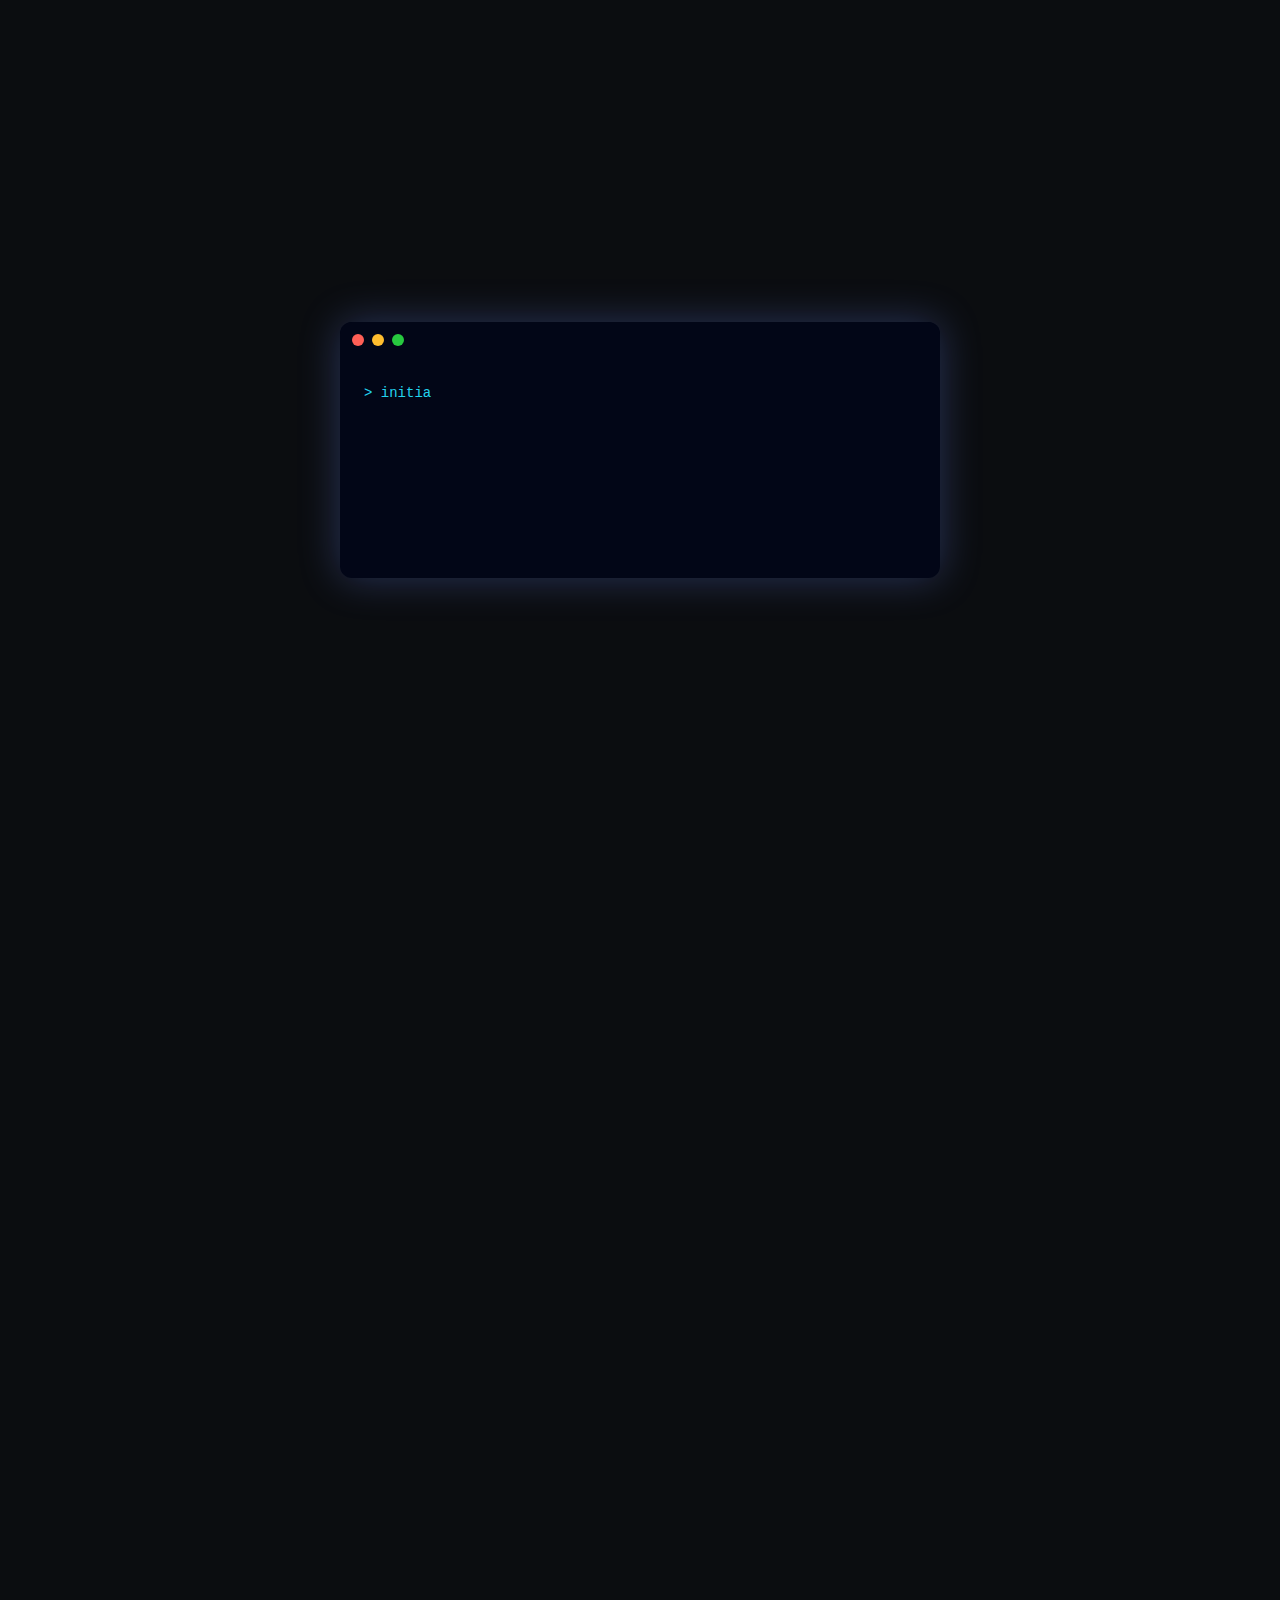
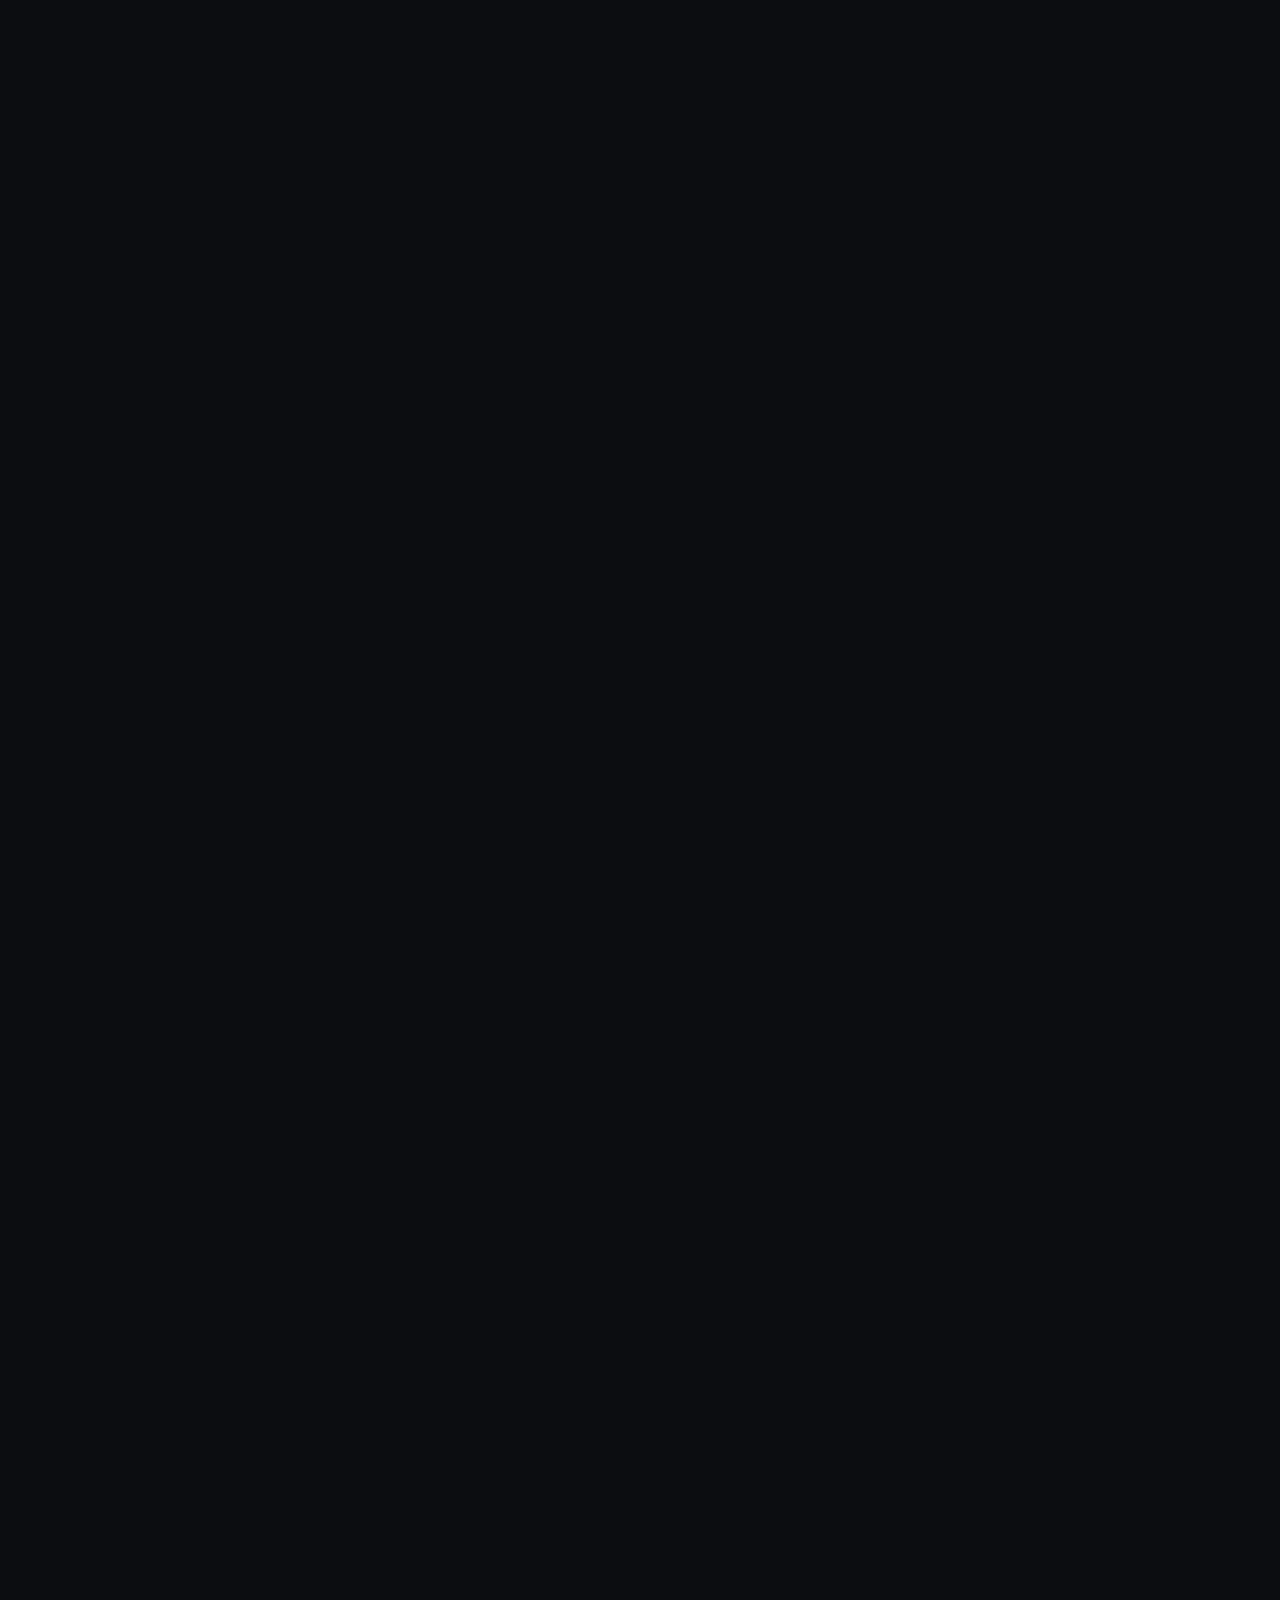
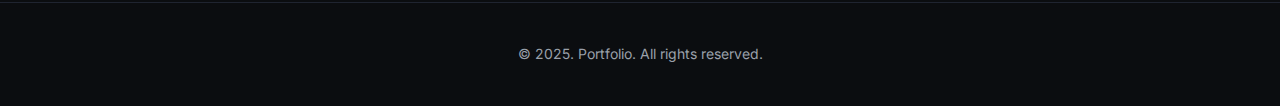
<file: index.html>
<!DOCTYPE html>
<html lang="en">
    <link rel="stylesheet" href="style.css">
<head>
  <meta charset="UTF-8" />
  <link rel="icon" type="image/png" href="img/voltix.png">
  <meta name="viewport" content="width=device-width, initial-scale=1.0" />
  <title>Portfolio | Graphic Designer & Developer</title>

  <!-- Fonts -->
  <link rel="preconnect" href="https://fonts.googleapis.com">
  <link rel="preconnect" href="https://fonts.gstatic.com" crossorigin>
  <link href="https://fonts.googleapis.com/css2?family=Inter:wght@300;400;500;600;700;800&display=swap" rel="stylesheet">
</head>
<body>

<div id="terminal-loader">
  <div class="terminal-window">
    <div class="terminal-header">
      <span class="dot red"></span>
      <span class="dot yellow"></span>
      <span class="dot green"></span>
    </div>
    <pre id="terminal-text"></pre>
  </div>
</div>

  
  <header>
    <div class="logo"></div>
    <nav class="nav-links">
    <div class="container nav">
      <div class="logo"><img src="img/voltix.png" alt=""></div>
      <div class="menu-toggle" id="menuToggle">
       <span></span>
       <span></span>
       <span></span>
     </div>

      <nav class="nav-links">
        <a href="#about">About Me</a>
        <a href="#skills">Skills</a>
        <a href="#projects">Projects</a>
        <a href="#contact">Contact</a>
      </nav>
    </div>
  </header>

  <!-- Hero -->
  <section id="about" class="reveal hero">
    <div class="container">
      <h1>Graphic Designer <br />and <span>Web Developer</span></h1>
      <p>
        I create logos, banners, visual systems, interfaces, and scalable web applications
        for businesses and digital products.
      </p>
      <a href="#projects" class="btn">View Projects</a>
    </div>
  </section>

  <!-- About -->
  <section id="about">
    <div class="about-card reveal class" container>
      <h2 class="section-title">About Me</h2>
      <p class="section-subtitle">
        A combination of design, logic, and code to create modern digital products.
      </p>
      <div class="about-grid">
        <div class="about-card">
          <h3>Design</h3>
          <p>
            UI/UX, branding, graphics, typography, design systems.
            Focused on aesthetics and user experience.
          </p>
        </div>
        <div class="about-card">
          <h3>Development</h3>
          <p>
            Frontend development, interface architecture,
            clean and scalable code.
          </p>
        </div>
      </div>
    </div>
  </section>

  <!-- Skills -->
  <section class="skill reveal" id="skills">
    <div class="container">
      <h2 class="section-title">Skills</h2>
      <p class="section-subtitle">Technologies and tools I use</p>
      <div class="skills">
        <div class="skill">
          <h4>HTML / CSS</h4>
          <p>Semantic markup, responsiveness, animations, design systems</p>
        </div>
        <div class="skill">
          <h4>JavaScript</h4>
          <p>ES6+, architecture, interactive interfaces</p>
        </div>
        <div class="skill">
          <h4>UI / UX Design</h4>
          <p>photoshop, illustrator, indesign</p>
        </div>
      </div>
    </div>
  </section>

  <!-- Projects -->
  <section class="project reveal" id="projects">
    <div class="container">
      <h2 class="section-title">Projects</h2>
      <p class="section-subtitle">Selected works and concepts</p>
      <div class="projects">
        <div class="project">
          <div class="project-image">
            
            <img src="/img/megatech-13.png" alt="">
          </div>
                                    
          <div class="project-content">
            <h4>Digital Product</h4>
            <p>UI/UX design</p>
          </div>
        </div>
        <div class="project">
          <div class="project-image">
            <img src="/img/leptop.png" alt="">
</div>

          <div class="project-content">
            <h4>Creative Portfolio</h4>
            <p>Design and development of a personal website</p>
          </div>
        </div>
        </div>
      </div>
    </div>
  </section>

  <!-- Contact -->
  <section id="contact">
    <div class="container">
      <div class="contact-card">
        <h2 class="section-title">Get in Touch</h2>
        <p class="section-subtitle">
          Open to collaboration and large-scale projects
        </p>
        <a href="contact.html" class="btn">Contact Me</a>
      </div>
    </div>
  </section>

  <footer>
    © 2025. Portfolio. All rights reserved.
  </footer>

  <script src="script.js"></script>
</body>



</html>
</file>
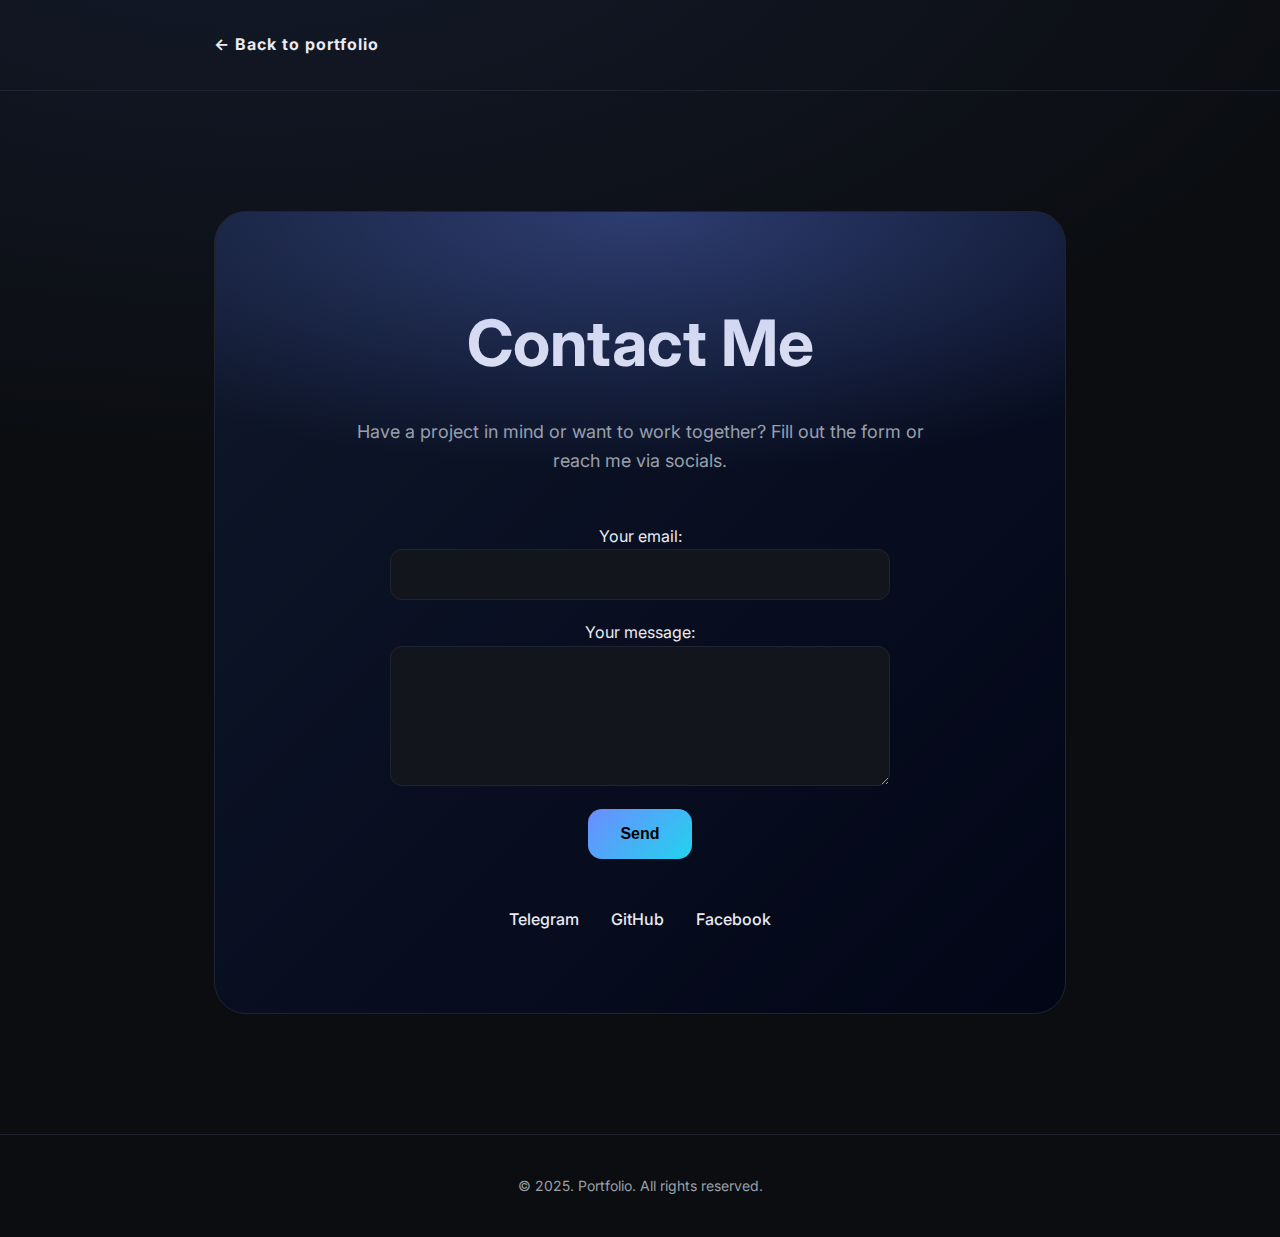
<file: contact.html>
<!DOCTYPE html>
<html lang="en">
<head>
  <meta charset="UTF-8" />
  <meta name="viewport" content="width=device-width, initial-scale=1.0" />
   <link rel="stylesheet" href="contact.css">
  <title>Contact | Portfolio</title>


  <link rel="preconnect" href="https://fonts.googleapis.com">
  <link rel="preconnect" href="https://fonts.gstatic.com" crossorigin>
  <link href="https://fonts.googleapis.com/css2?family=Inter:wght@300;400;500;600;700;800&display=swap" rel="stylesheet">

  
</head>
<body>

  <header>
    <div class="container">
      <a href="index.html">← Back to portfolio</a>
    </div>
  </header>


  
  <section>
    <div class="container">
      <div class="contact-card">
        <h1>Contact Me</h1>
        <p>
          Have a project in mind or want to work together?
          Fill out the form or reach me via socials.
        </p>
<!-- modify this form HTML and place wherever you want your form -->
<form
  action="https://formspree.io/f/mldqqzjr"
  method="POST"
  enctype="multipart/form-data"
>
  <label>
    Your email:
    <input type="email" name="email">
  </label>
  <label>
    <label>
    Your message:
    <textarea name="message"></textarea>
  </label>
    
  <button type="submit">Send</button>
</form>

        <div class="socials">
          <a href="#">Telegram</a>
          <a href="https://github.com/voltix-tech">GitHub</a>
          <a href="https://www.facebook.com/profile.php?id=61585181828728">Facebook</a>
        </div>
      </div>
    </div>
  </section>

  <footer>
    © 2025. Portfolio. All rights reserved.
  </footer>

</body>
</html>
</file>
<file: style.css>
:root {
      --bg: #0b0d10;
      --bg-soft: #12151b;
      --text: #eaeaf0;
      --muted: #9aa0aa;
      --accent: #6c8cff;
      --accent-2: #22d3ee;
      --border: #1f2430;
    }

    * {
      margin: 0;
      padding: 0;
      box-sizing: border-box;
    }

    html { scroll-behavior: smooth; }

    body {
      font-family: 'Inter', sans-serif;
      background: radial-gradient(1200px 600px at 20% -10%, #141a2b, transparent), var(--bg);
      color: var(--text);
      line-height: 1.6;
      overflow-x: hidden;
    }

    a { color: inherit; text-decoration: none; }

    /* Layout */
    .container { max-width: 1200px; margin: 0 auto; padding: 0 24px; }
    section { padding: 120px 0; }

    /* Header */
    header {
      position: fixed; top: 0; left: 0; width: 100%; z-index: 100;
      background: rgba(11, 13, 16, 0.6);
      backdrop-filter: blur(12px);
      border-bottom: 1px solid var(--border);
      animation: slideDown 1s ease forwards;
      padding: 10px 30px;
    }

    @keyframes slideDown {
      from { transform: translateY(-100%); }
      to { transform: translateY(0); }
    }

    .nav { height: 72px; display: flex; align-items: center; justify-content: space-between; }
    .logo img{
    display: flex;
  align-items: center;
   max-height: 100px;
   width: auto;
}


    .nav-links { display: flex; gap: 32px; }
    .nav-links a { font-size: 14px; color: var(--muted); position: relative; }

    .nav-links a::after {
      content: ''; position: absolute; left: 0; bottom: -6px;
      width: 0; height: 2px; background: linear-gradient(90deg, var(--accent), var(--accent-2));
      transition: width 0.3s ease;
    }

    .nav-links a:hover::after { width: 100%; }
    .nav-links a:hover { color: var(--text); }

    /* Hero */
    .hero { min-height: 100vh; display: flex; align-items: center; }

    .hero h1 {
      font-size: clamp(40px, 6vw, 72px);
      line-height: 1.1;
      margin-bottom: 24px;
      animation: fadeUp 1.2s ease forwards;
    }

    .hero p {
      max-width: 600px; font-size: 18px; color: var(--muted); margin-bottom: 40px;
      animation: fadeUp 1.4s ease forwards;
    }

    @keyframes fadeUp {
      from { opacity: 0; transform: translateY(40px); }
      to { opacity: 1; transform: translateY(0); }
    }

    .hero h1 span {
      background: linear-gradient(90deg, var(--accent), var(--accent-2));
      -webkit-background-clip: text;
      -webkit-text-fill-color: transparent;
      animation: gradientMove 4s infinite linear;
      background-size: 200% 200%;
    }

    @keyframes gradientMove {
      from { background-position: 0% 50%; }
      to { background-position: 100% 50%; }
    }

    .btn {
      display: inline-flex; align-items: center; gap: 10px;
      padding: 14px 28px; border-radius: 10px;
      background: linear-gradient(135deg, var(--accent), var(--accent-2));
      color: #000; font-weight: 600;
      transition: transform 0.3s ease, box-shadow 0.3s ease;
    }

    .btn:hover {
      transform: translateY(-4px) scale(1.03);
      box-shadow: 0 15px 40px rgba(108, 140, 255, 0.45);
    }

    /* Cards animation */
    .about-card, .skill, .project {
      transition: transform 0.4s ease, box-shadow 0.4s ease;
    }

    .about-card:hover, .skill:hover, .project:hover {
      transform: translateY(-8px);
      box-shadow: 0 20px 50px rgba(0,0,0,0.4);
    }

    .section-title { font-size: 36px; margin-bottom: 16px; }
    .section-subtitle { color: var(--muted); margin-bottom: 64px; max-width: 600px; }

    .about-grid { display: grid; grid-template-columns: 1fr 1fr; gap: 64px; }
    .about-card, .skill, .project {
      background: var(--bg-soft);
      border: 1px solid var(--border);
      border-radius: 16px;
      padding: 32px;
    }

    .skills { display: grid; grid-template-columns: repeat(auto-fit, minmax(220px, 1fr)); gap: 24px; }

    .projects { display: grid; grid-template-columns: repeat(auto-fit, minmax(280px, 1fr)); gap: 32px; }

    .project-image {
      height: 180px;
      background: linear-gradient(135deg, #1f2937, #020617);
      animation: pulse 6s infinite ease-in-out;
    }

    .project-image {
  border-radius: 12px;
  overflow: hidden;
  background: #020617;
}

.project-image img {
  width: 100%;
  height: 100%;
  object-fit: cover;
  transition: transform 0.6s ease;
}

.project:hover .project-image img {
  transform: scale(1.05);
}
.project-image img {
  filter: drop-shadow(0 10px 30px rgba(255,80,80,0.3));
}

.project {
  transition: transform 0.4s ease, box-shadow 0.4s ease;
}

.project:hover {
  transform: translateY(-10px);
  box-shadow: 0 30px 80px rgba(0,0,0,0.5);
}



    @keyframes pulse {
      0%,100% { filter: brightness(1); }
      50% { filter: brightness(1.2); }
    }

    footer {
      padding: 40px 0; border-top: 1px solid var(--border);
      text-align: center; color: var(--muted); font-size: 14px;
    }

    @media (max-width: 900px) {
      .about-grid { grid-template-columns: 1fr; }
      section { padding: 90px 0; }
    }


    /* ===== CONTACT UPGRADE ===== */

#contact {
  padding: 160px 0;
}

.contact-card {
  background: linear-gradient(135deg, #0f172a, #020617);
  border: 1px solid var(--border);
  border-radius: 32px;
  padding: 90px 70px;
  text-align: center;
  position: relative;
  overflow: hidden;
}

.contact-card::before {
  content: '';
  position: absolute;
  inset: 0;
  background: radial-gradient(
    700px 260px at 50% 0%,
    rgba(108, 140, 255, 0.35),
    transparent
  );
  pointer-events: none;
}

#contact .section-title {
  font-size: clamp(40px, 6vw, 64px);
  margin-bottom: 28px;
}

#contact .section-subtitle {
  font-size: 19px;
  max-width: 720px;
  margin: 0 auto 56px;
}

#contact .btn {
  font-size: 18px;
  padding: 20px 46px;
  border-radius: 16px;
}


/* ===== Scroll Window Animation ===== */

.reveal {
  opacity: 0;
  transform: translateY(60px) scale(0.95);
  filter: blur(6px);
  transition:
    opacity 0.8s ease,
    transform 0.8s ease,
    filter 0.8s ease;
}

.reveal.show {
  opacity: 1;
  transform: translateY(0) scale(1);
  filter: blur(0);
}

.reveal {
  transition-delay: var(--delay, 0s);
}



@media (max-width: 600px) {
  header { padding: 0 12px; }

  .nav {
    height: 64px;
  }

  .nav-links {
    position: fixed;
    top: 64px;
    left: 0;
    width: 100%;
    background: rgba(11,13,16,0.95);
    backdrop-filter: blur(12px);
    flex-direction: column;
    gap: 24px;
    padding: 32px 0;
    transform: translateY(-120%);
    transition: transform 0.4s ease;
  }

  .nav-links.active {
    transform: translateY(0);
  }

  .menu-toggle {
    display: flex;
    flex-direction: column;
    gap: 6px;
    cursor: pointer;
  }

  .menu-toggle span {
    width: 26px;
    height: 2px;
    background: var(--text);
  }

  .hero h1 { font-size: 36px; }
  .hero p { font-size: 16px; }

  .section-title { font-size: 28px; }
  .section-subtitle {
    font-size: 15px;
    margin-bottom: 40px;
  }

  .skills,
  .projects {
    grid-template-columns: 1fr;
  }

  .contact-card {
    padding: 56px 28px;
  }

  footer { font-size: 12px; }
}


/* ===== TERMINAL LOADER ===== */
#terminal-loader {
  position: fixed;
  inset: 0;
  background: #0b0d10;
  display: flex;
  align-items: center;
  justify-content: center;
  z-index: 9999;
  transition: opacity 1s ease, visibility 1s ease;
}

#terminal-loader.hidden {
  opacity: 0;
  visibility: hidden;
}

.terminal-window {
  width: min(90%, 600px);
  background: #020617;
  border-radius: 12px;
  box-shadow: 0 0 40px rgba(108,140,255,0.3);
  font-family: monospace;
  overflow: hidden;
}

.terminal-header {
  display: flex;
  gap: 8px;
  padding: 12px;
  background: #020617;
}

.dot {
  width: 12px;
  height: 12px;
  border-radius: 50%;
}
.red { background: #ff5f56; }
.yellow { background: #ffbd2e; }
.green { background: #27c93f; }

#terminal-text {
  padding: 24px;
  color: #22d3ee;
  font-size: 14px;
  line-height: 1.6;
  min-height: 220px;
  white-space: pre-wrap;
}
</file>
<file: contact.css>
:root {
      --bg: #0b0d10;
      --bg-soft: #12151b;
      --text: #eaeaf0;
      --muted: #9aa0aa;
      --accent: #6c8cff;
      --accent-2: #22d3ee;
      --border: #1f2430;
    }

    * { margin: 0; padding: 0; box-sizing: border-box; }

    body {
      font-family: 'Inter', sans-serif;
      background: radial-gradient(1200px 600px at 20% -10%, #141a2b, transparent), var(--bg);
      color: var(--text);
      line-height: 1.6;
    }

    a { color: inherit; text-decoration: none; }

    .container {
      max-width: 900px;
      margin: 0 auto;
      padding: 0 24px;
    }

    header {
      padding: 32px 0;
      border-bottom: 1px solid var(--border);
    }

    header a {
      font-weight: 700;
      letter-spacing: 1px;
    }

    section {
      padding: 120px 0;
    }

    .contact-card {
      background: linear-gradient(135deg, #0f172a, #020617);
      border: 1px solid var(--border);
      border-radius: 32px;
      padding: 80px 64px;
      text-align: center;
      position: relative;
      overflow: hidden;
    }

    .contact-card::before {
      content: '';
      position: absolute;
      inset: 0;
      background: radial-gradient(700px 260px at 50% 0%, rgba(108,140,255,0.35), transparent);
      pointer-events: none;
    }

    h1 {
      font-size: clamp(40px, 6vw, 64px);
      margin-bottom: 24px;
    }

    p {
      color: var(--muted);
      max-width: 600px;
      margin: 0 auto 48px;
      font-size: 18px;
    }

    form {
      display: grid;
      gap: 20px;
      max-width: 500px;
      margin: 0 auto;
    }

    input, textarea {
      width: 100%;
      padding: 16px 18px;
      border-radius: 12px;
      border: 1px solid var(--border);
      background: var(--bg-soft);
      color: var(--text);
      font-size: 15px;
    }

    textarea { min-height: 140px; resize: vertical; }

    input:focus, textarea:focus {
      outline: none;
      border-color: var(--accent);
    }

    button {
      margin-top: 16px;
      padding: 16px 32px;
      border-radius: 14px;
      border: none;
      cursor: pointer;
      font-size: 16px;
      font-weight: 600;
      background: linear-gradient(135deg, var(--accent), var(--accent-2));
      color: #000;
      transition: transform 0.3s ease, box-shadow 0.3s ease;
    }

    button:hover {
      transform: translateY(-3px);
      box-shadow: 0 15px 40px rgba(108,140,255,0.45);
    }

    .socials {
      margin-top: 48px;
      display: flex;
      justify-content: center;
      gap: 32px;
      font-weight: 500;
    }

    footer {
      padding: 40px 0;
      border-top: 1px solid var(--border);
      text-align: center;
      color: var(--muted);
      font-size: 14px;
    }

    @media (max-width: 600px) {
      section { padding: 90px 0; }
      .contact-card { padding: 56px 28px; }
      p { font-size: 16px; }
    }
</file>
